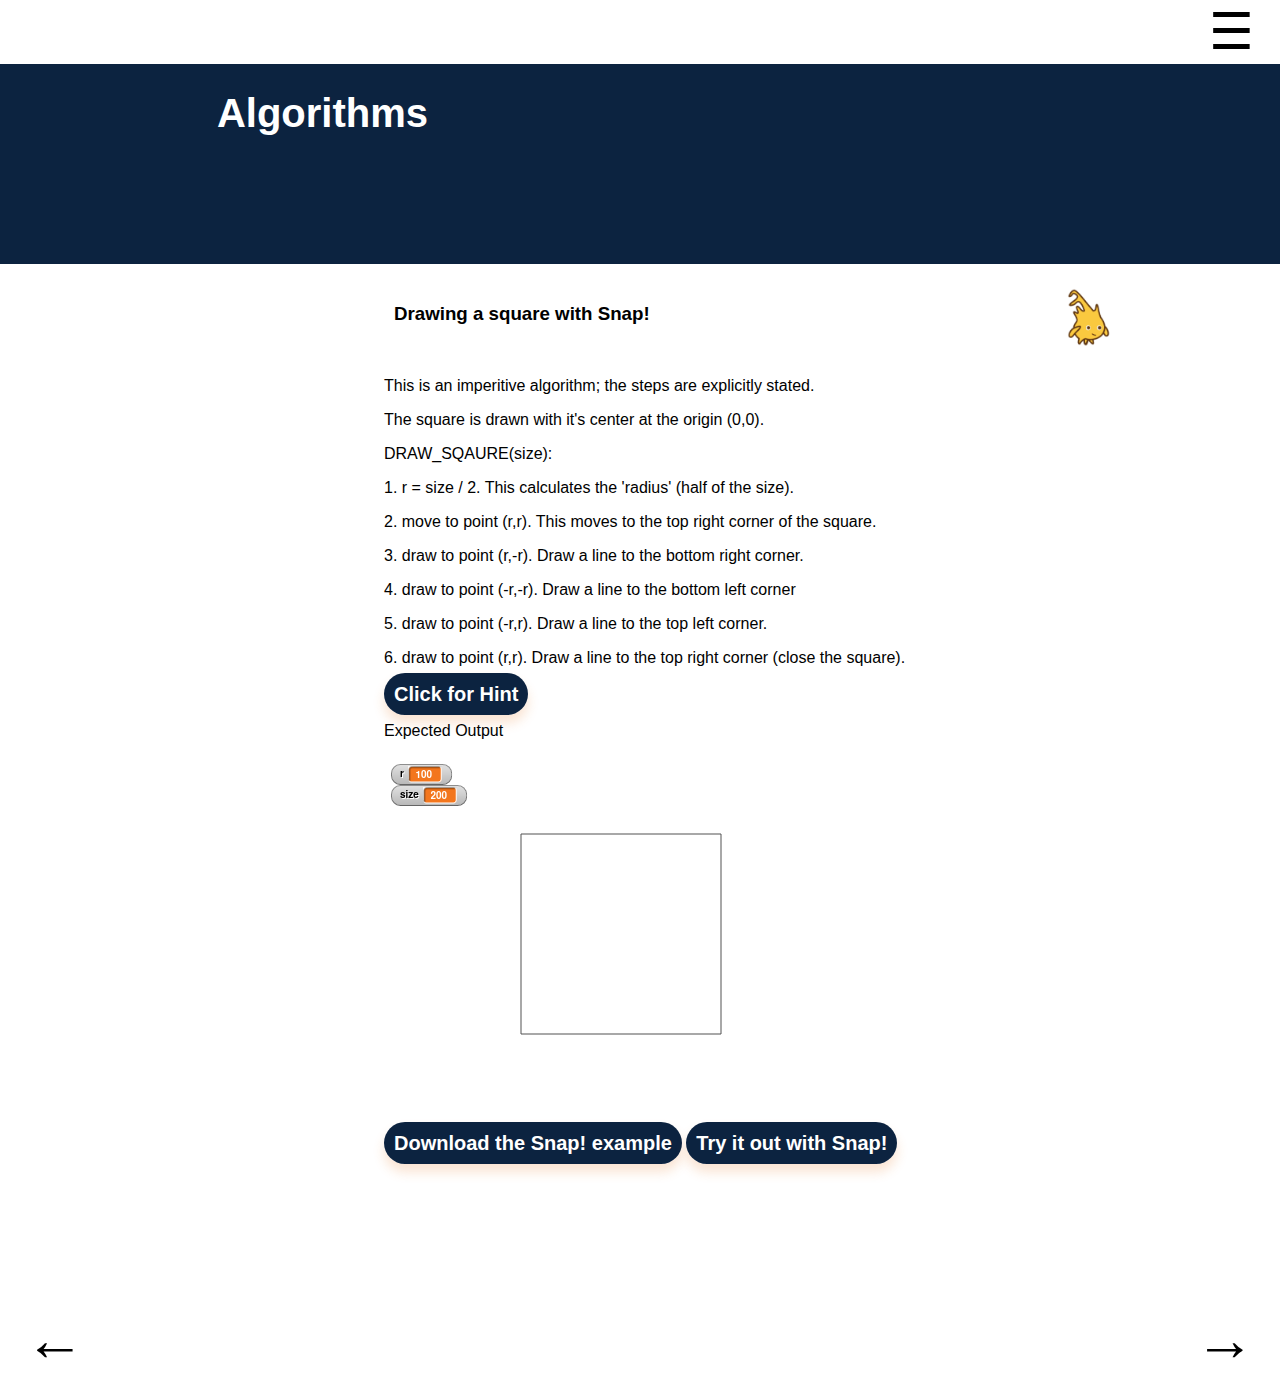
<file: algorithms/algorithms1.html>
<!DOCTYPE html>
<html lang="en">
  
    <head>
        <title>Algorithms</title>
        <meta name="viewport" content="width=device-width, initial-scale=1">
        <link rel="stylesheet" type="text/css" href="../style.css">
    </head>

    <body>
      
      <div id="overlay_content_1" class="overlay_2">
        <div id="overlay_content_2" class="ol_content">
          <button class="menuOff" onclick="turnOFFOverlay()" value= "0">&#x2715;</button>
          
          <a href="../index.html">Home</a>
          <a href="algorithms1.html"onclick="turnOFFOverlay()">Draw a Square</a>
          <a href="algorithms2.html"onclick="turnOFFOverlay()">Draw a Polygon</a>
          <a href="algorithms3.html"onclick="turnOFFOverlay()">Draw nested Polygons</a>
        
        </div>
      </div>

      <button class="menuOn" onclick="turnOnOverlay()" value= "0">&#9776;</button>
    
        <div class="bg-img2">
          <div class="NavGrid">
            <div class="topnav_title">
              <h1>Algorithms</h1>
            </div>     
          </div>
        </div>

           <div class="Programming_Container">
            <div class="Programming_Section">
              <div class="Programming_Section_header">
                <h3>Drawing a square with Snap! </h3>
                <img src="../assets/programming_activities/alonzo.png" alt="Avatar" class="avatar_index" style="max-width:60px;"></div>
                
                <p>This is an imperitive algorithm; the steps are explicitly stated.  </p>
                <p>The square is drawn with it's center at the origin (0,0). </p>
                
                <p>DRAW_SQAURE(size):</p>
                <p>1. r = size / 2. This calculates the 'radius' (half of the size).</p>
                <p>2. move to point (r,r). This moves to the top right corner of the square.</p>
                <p>3. draw to point (r,-r). Draw a line to the bottom right corner.</p>
                <p>4. draw to point (-r,-r). Draw a line to the bottom left corner</p>
                <p>5. draw to point (-r,r). Draw a line to the top left corner.</p>
                <p>6. draw to point (r,r). Draw a line to the top right corner (close the square).</p>

                <div class="hint">
                  <a onclick="document.getElementById('id01').style.display='block'" class="SnapButton">Click for Hint</a>
                </div>
                <div id="id01" class="modal">
                  <p><img src="../assets/algorithm_activities/DRAW_SQUARE HINT.png" alt="Avatar" class="hint" style="max-width:60%;"></p>
                </div>
                
                <p>Expected Output</p>
                <p><img src="../assets/algorithm_activities/DRAW_SQUARE OUTPUT.png" alt="Avatar" class="avatar_index" style="max-width:60%;"></p>

                <a href="/" download="DRAW_SQUARE.xml" class="SnapButton">Download the Snap! example</a>
            
                <a href="https://snap.berkeley.edu/snap/snap.html" target="_blank" class="SnapButton">Try it out with Snap!</a>
                
            </div>
            

           </div>

           <div class="Nav_buttons">
            <a href="../index.html" id="BWD">&#8592;</a><a href="algorithms2.html" id="FWD">&#8594;</a>
          </div>
          

           <script src="../script.js"></script>
    </body>
</html>
</file>
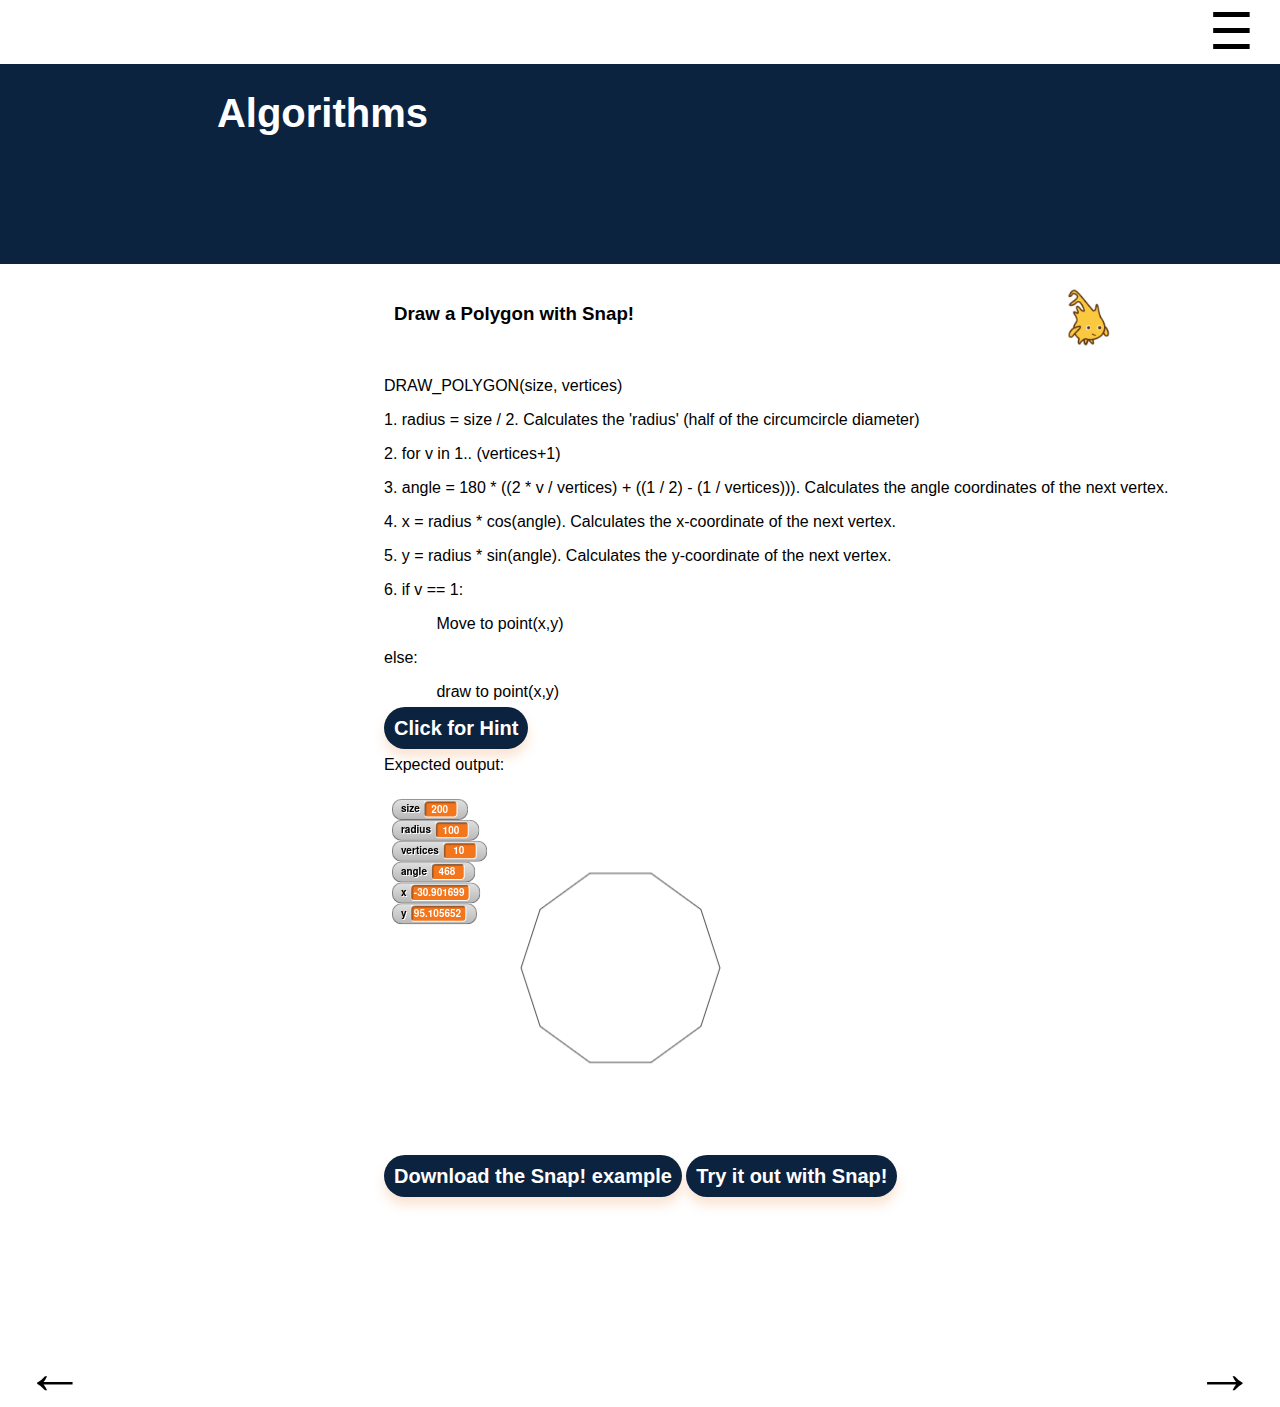
<file: algorithms/algorithms2.html>
<!DOCTYPE html>
<html lang="en">
  
    <head>
        <title>Algorithms</title>
        <meta name="viewport" content="width=device-width, initial-scale=1">
        <link rel="stylesheet" type="text/css" href="../style.css">
    </head>

    <body>
      
      <div id="overlay_content_1" class="overlay_2">
        <div id="overlay_content_2" class="ol_content">
          <button class="menuOff" onclick="turnOFFOverlay()" value= "0">&#x2715;</button>
          
          <a href="../index.html">Home</a>
          <a href="algorithms1.html"onclick="turnOFFOverlay()">Draw a Square</a>
          <a href="algorithms2.html"onclick="turnOFFOverlay()">Draw a Polygon</a>
          <a href="algorithms3.html"onclick="turnOFFOverlay()">Draw nested Polygons</a>
        
        </div>
      </div>

      <button class="menuOn" onclick="turnOnOverlay()" value= "0">&#9776;</button>
    
        <div class="bg-img2">
          <div class="NavGrid">
            <div class="topnav_title">
              <h1>Algorithms</h1>
            </div>     
          </div>
        </div>

           <div class="Programming_Container">
            <div class="Programming_Section">
              <div class="Programming_Section_header">
                <h3>Draw a Polygon with Snap!</h3>
                <img src="../assets/programming_activities/alonzo.png" alt="Avatar" class="avatar_index" style="max-width:60px;"></div>
                
                <p>DRAW_POLYGON(size, vertices)</p>
                <p>1. radius = size / 2. Calculates the 'radius' (half of the circumcircle diameter)</p>
                <p>2. for v in 1.. (vertices+1)</p>
                <p>3. angle = 180 * ((2 * v / vertices) + ((1 / 2) - (1 / vertices))). Calculates the angle coordinates of the next vertex.</p>
                <p>4. x = radius * cos(angle). Calculates the x-coordinate of the next vertex.</p>
                <p>5. y = radius * sin(angle). Calculates the y-coordinate of the next vertex.</p>
                <p>6. if v == 1:</p>
                <p>&emsp;&emsp;&emsp;  Move to point(x,y)</p>
                <p>    else:</p>
                <p>&emsp;&emsp;&emsp;  draw to point(x,y)</p>
   

                <div class="hint">
                  <a onclick="document.getElementById('id01').style.display='block'" class="SnapButton">Click for Hint</a>
                </div>
                <div id="id01" class="modal">
                  <p><img src="../assets/algorithm_activities/DRAW_POLYGON HINT.png" alt="Avatar" class="hint" style="max-width:60%;"></p>
                </div>

                <p>Expected output:</p>
                <p><img src="../assets/algorithm_activities/DRAW_POLYGON OUTPUT.png" alt="Avatar" class="avatar_index" style="max-width:60%;"></p>
        
                <a href="/" download="DRAW_POLYGON.xml" class="SnapButton">Download the Snap! example</a>

                <a href="https://snap.berkeley.edu/snap/snap.html" target="_blank" class="SnapButton">Try it out with Snap!</a>
                
            </div>
            

           </div>

           <div class="Nav_buttons">
            <a href="algorithms1.html" id="BWD">&#8592;</a><a href="algorithms3.html" id="FWD">&#8594;</a>
          </div>
          

           <script src="../script.js"></script>
    </body>
</html>
</file>
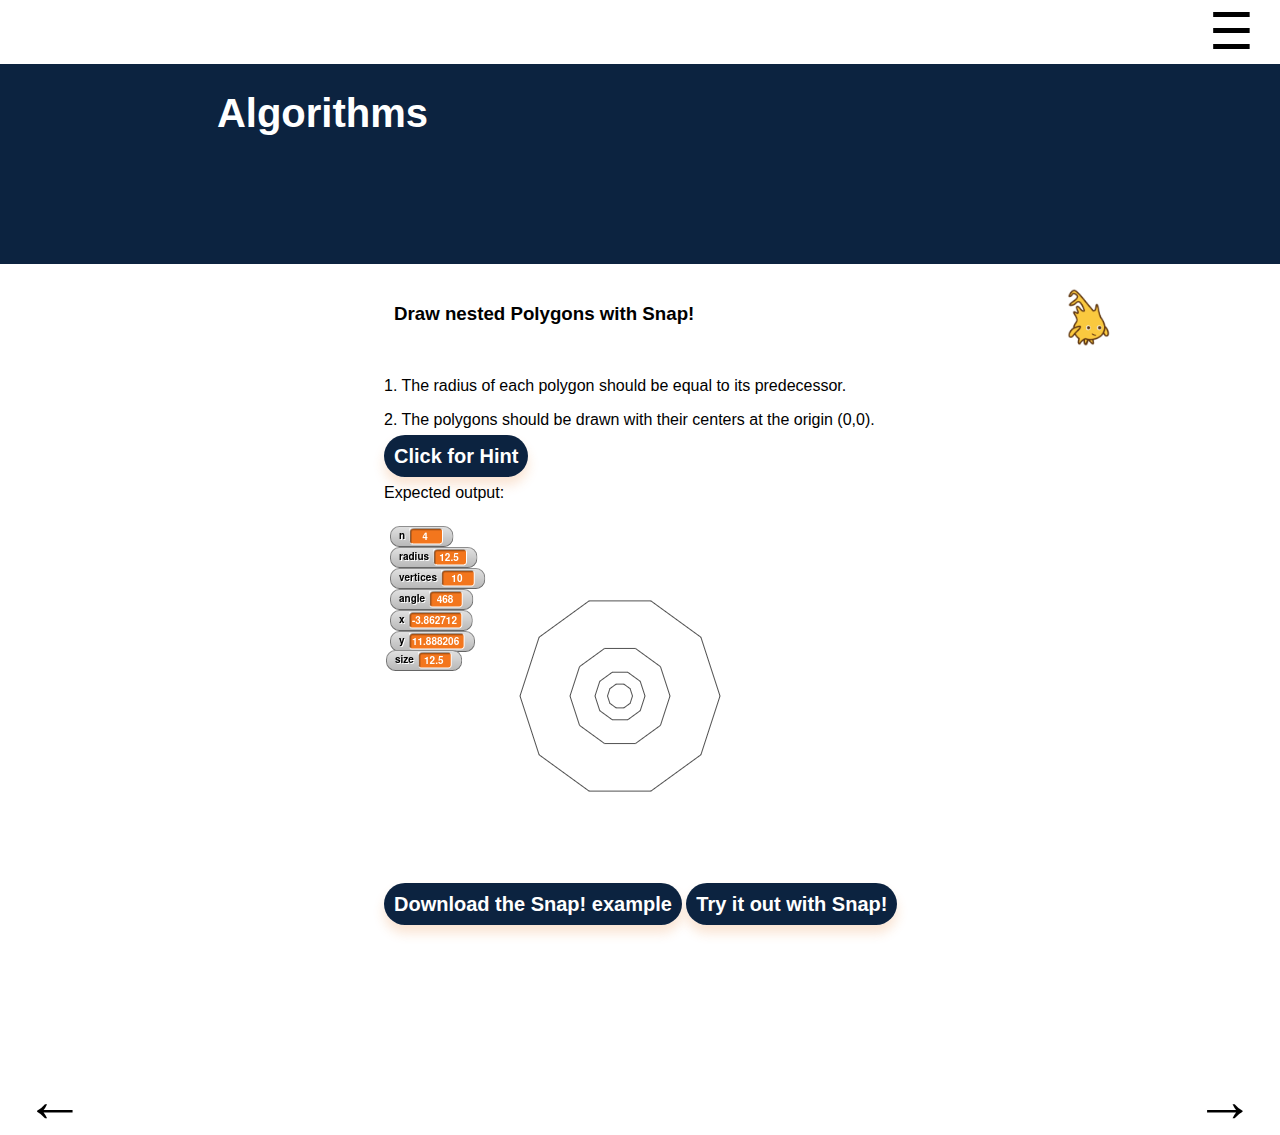
<file: algorithms/algorithms3.html>
<!DOCTYPE html>
<html lang="en">
  
    <head>
        <title>Algorithms</title>
        <meta name="viewport" content="width=device-width, initial-scale=1">
        <link rel="stylesheet" type="text/css" href="../style.css">
    </head>

    <body>
      
      <div id="overlay_content_1" class="overlay_2">
        <div id="overlay_content_2" class="ol_content">
          <button class="menuOff" onclick="turnOFFOverlay()" value= "0">&#x2715;</button>
          
          <a href="../index.html">Home</a>
          <a href="algorithms1.html"onclick="turnOFFOverlay()">Draw a Square</a>
          <a href="algorithms2.html"onclick="turnOFFOverlay()">Draw a Polygon</a>
          <a href="algorithms3.html"onclick="turnOFFOverlay()">Draw nested Polygons</a>
        
        </div>
      </div>

      <button class="menuOn" onclick="turnOnOverlay()" value= "0">&#9776;</button>
    
        <div class="bg-img2">
          <div class="NavGrid">
            <div class="topnav_title">
              <h1>Algorithms</h1>
            </div>     
          </div>
        </div>

           <div class="Programming_Container">
            <div class="Programming_Section">
              <div class="Programming_Section_header">
                <h3>Draw nested Polygons with Snap!</h3>
                <img src="../assets/programming_activities/alonzo.png" alt="Avatar" class="avatar_index" style="max-width:60px;"></div>
                
                
                <p>1. The radius of each polygon should be equal to its predecessor.</p>
                <p>2. The polygons should be drawn with their centers at the origin (0,0).</p>
                
   

                <div class="hint">
                  <a onclick="document.getElementById('id01').style.display='block'" class="SnapButton">Click for Hint</a>
                </div>
                <div id="id01" class="modal">
                  <p><img src="../assets/algorithm_activities/DRAW_NESTED_POLYGONS HINT.png" alt="Avatar" class="hint" style="max-width:60%;"></p>
                </div>

                <p>Expected output:</p>
                <p><img src="../assets/algorithm_activities/DRAW_NESTED_POLYGONS OUTPUT.png" alt="Avatar" class="avatar_index" style="max-width:60%;"></p>
                
                <a href="/" download="DRAW_NESTED_POLYGON.xml" class="SnapButton">Download the Snap! example</a>

                <a href="https://snap.berkeley.edu/snap/snap.html" target="_blank" class="SnapButton">Try it out with Snap!</a>
                
            </div>
            

           </div>


           <div class="Nav_buttons">
            <a href="algorithms2.html" id="BWD">&#8592;</a><a href="final_page.html" id="FWD">&#8594;</a>
          </div>

           <script src="../script.js"></script>
    </body>
</html>
</file>
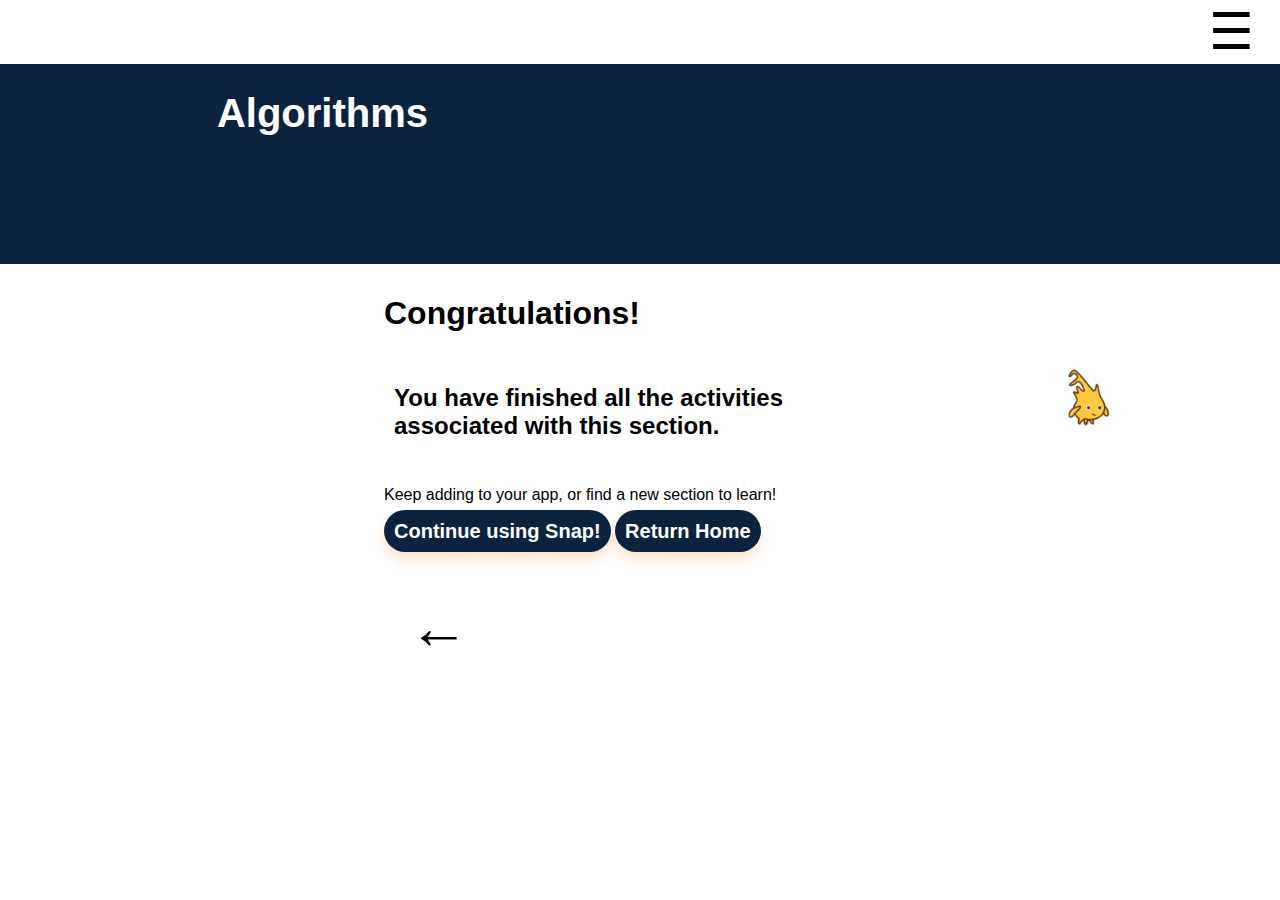
<file: algorithms/final_page.html>
<!DOCTYPE html>
<html lang="en">
  
    <head>
        <title>Algorithms</title>
        <meta name="viewport" content="width=device-width, initial-scale=1">
        <link rel="stylesheet" type="text/css" href="../style.css">
    </head>

    <body>
      
      <div id="overlay_content_1" class="overlay_2">
        <div id="overlay_content_2" class="ol_content">
          <button class="menuOff" onclick="turnOFFOverlay()" value= "0">&#x2715;</button>
          
          <a href="../index.html">Home</a>
          <a href="algorithms1.html"onclick="turnOFFOverlay()">Draw a Square</a>
          <a href="algorithms2.html"onclick="turnOFFOverlay()">Draw a Polygon</a>
          <a href="algorithms3.html"onclick="turnOFFOverlay()">Draw nested Polygons</a>
        
        </div>
      </div>

      <button class="menuOn" onclick="turnOnOverlay()" value= "0">&#9776;</button>
    
        <div class="bg-img2">
          <div class="NavGrid">
            <div class="topnav_title">
              <h1>Algorithms</h1>
            </div>     
          </div>
        </div>

           <div class="Programming_Container">
            <div class="Programming_Section">
                <h1>Congratulations! </h1>
              <div class="Programming_Section_header">
                <h2>You have finished all the activities associated with this section.</h2>
                <img src="../assets/programming_activities/alonzo.png" alt="Avatar" class="avatar_index" style="max-width:60px;"></div>
              
                <p>Keep adding to your app, or find a new section to learn! </p>
                
                <a href="https://snap.berkeley.edu/snap/snap.html" target="_blank" class="SnapButton">Continue using Snap!</a>
                <a href="../index.html" class="ReturnHome">Return Home</a>
                <div class="Nav_buttons">
                  <a href="algorithms3.html" id="BWD">&#8592;</a>
                </div>
            </div>
            

           </div>


          

           <script src="../script.js"></script>
    </body>
</html>
</file>
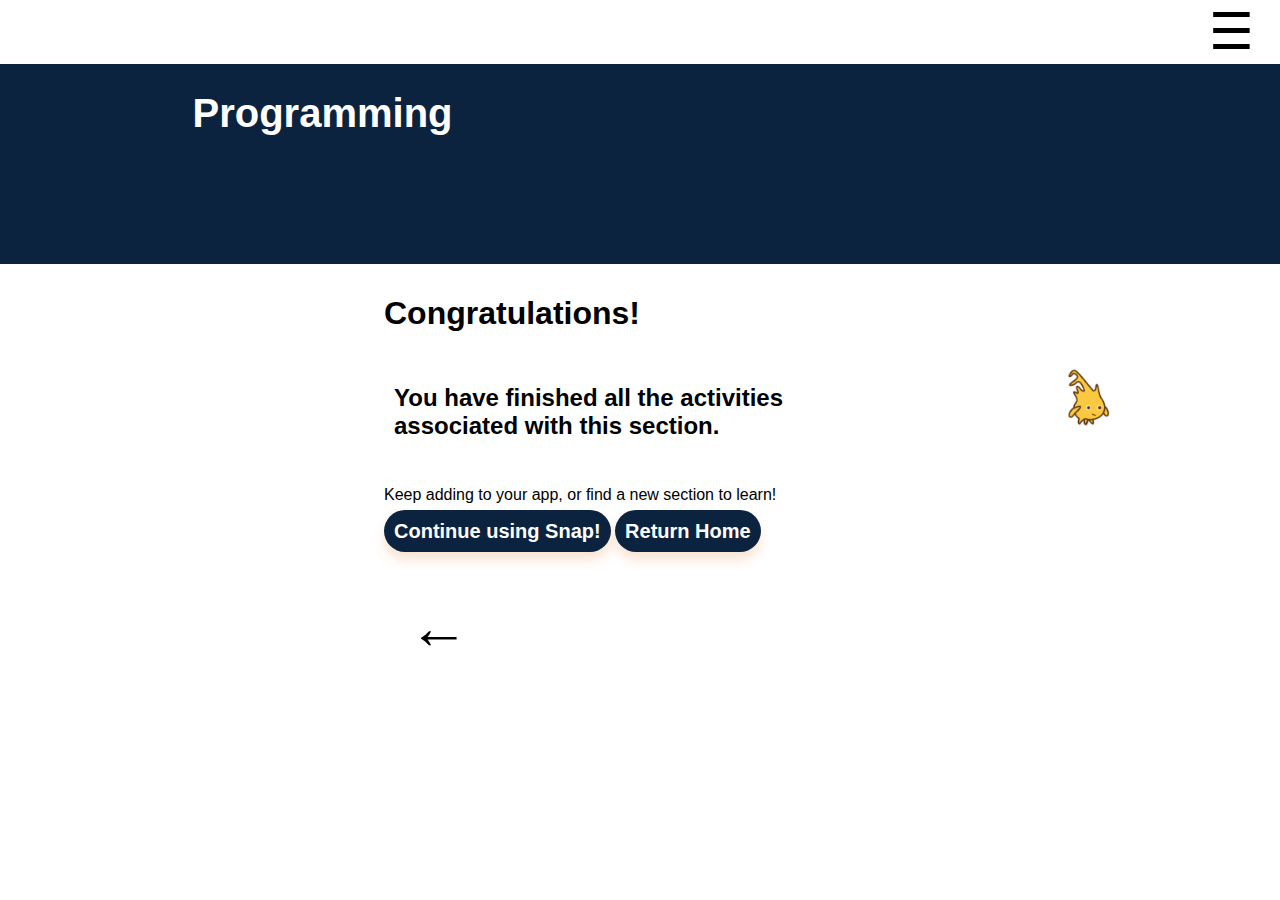
<file: programming/final_page.html>
<!DOCTYPE html>
<html lang="en">
  
    <head>
        <title>Programming</title>
        <meta name="viewport" content="width=device-width, initial-scale=1">
        <link rel="stylesheet" type="text/css" href="../style.css">
    </head>

    <body>
      
      <div id="overlay_content_1" class="overlay_2">
        <div id="overlay_content_2" class="ol_content">
          <button class="menuOff" onclick="turnOFFOverlay()" value= "0">&#x2715;</button>
          
          <a href="../index.html">Home</a>
          <a href="programming1.html"onclick="turnOFFOverlay()">Building App</a>
          <a href="programming2.html"onclick="turnOFFOverlay()">Random Block</a>
        
        </div>
      </div>

      <button class="menuOn" onclick="turnOnOverlay()" value= "0">&#9776;</button>
    
        <div class="bg-img2">
          <div class="NavGrid">
            <div class="topnav_title">
              <h1>Programming</h1>
            </div>     
          </div>
        </div>

           <div class="Programming_Container">
            <div class="Programming_Section">
                <h1>Congratulations! </h1>
              <div class="Programming_Section_header">
                <h2>You have finished all the activities associated with this section.</h2>
                <img src="../assets/programming_activities/alonzo.png" alt="Avatar" class="avatar_index" style="max-width:60px;"></div>
              
                <p>Keep adding to your app, or find a new section to learn! </p>
                
                <a href="https://snap.berkeley.edu/snap/snap.html" target="_blank" class="SnapButton">Continue using Snap!</a>
                <a href="../index.html" class="ReturnHome">Return Home</a>
                <div class="Nav_buttons">
                  <a href="programming2.html" id="BWD">&#8592;</a>
                </div>
            </div>
            

           </div>


          

           <script src="../script.js"></script>
    </body>
</html>
</file>
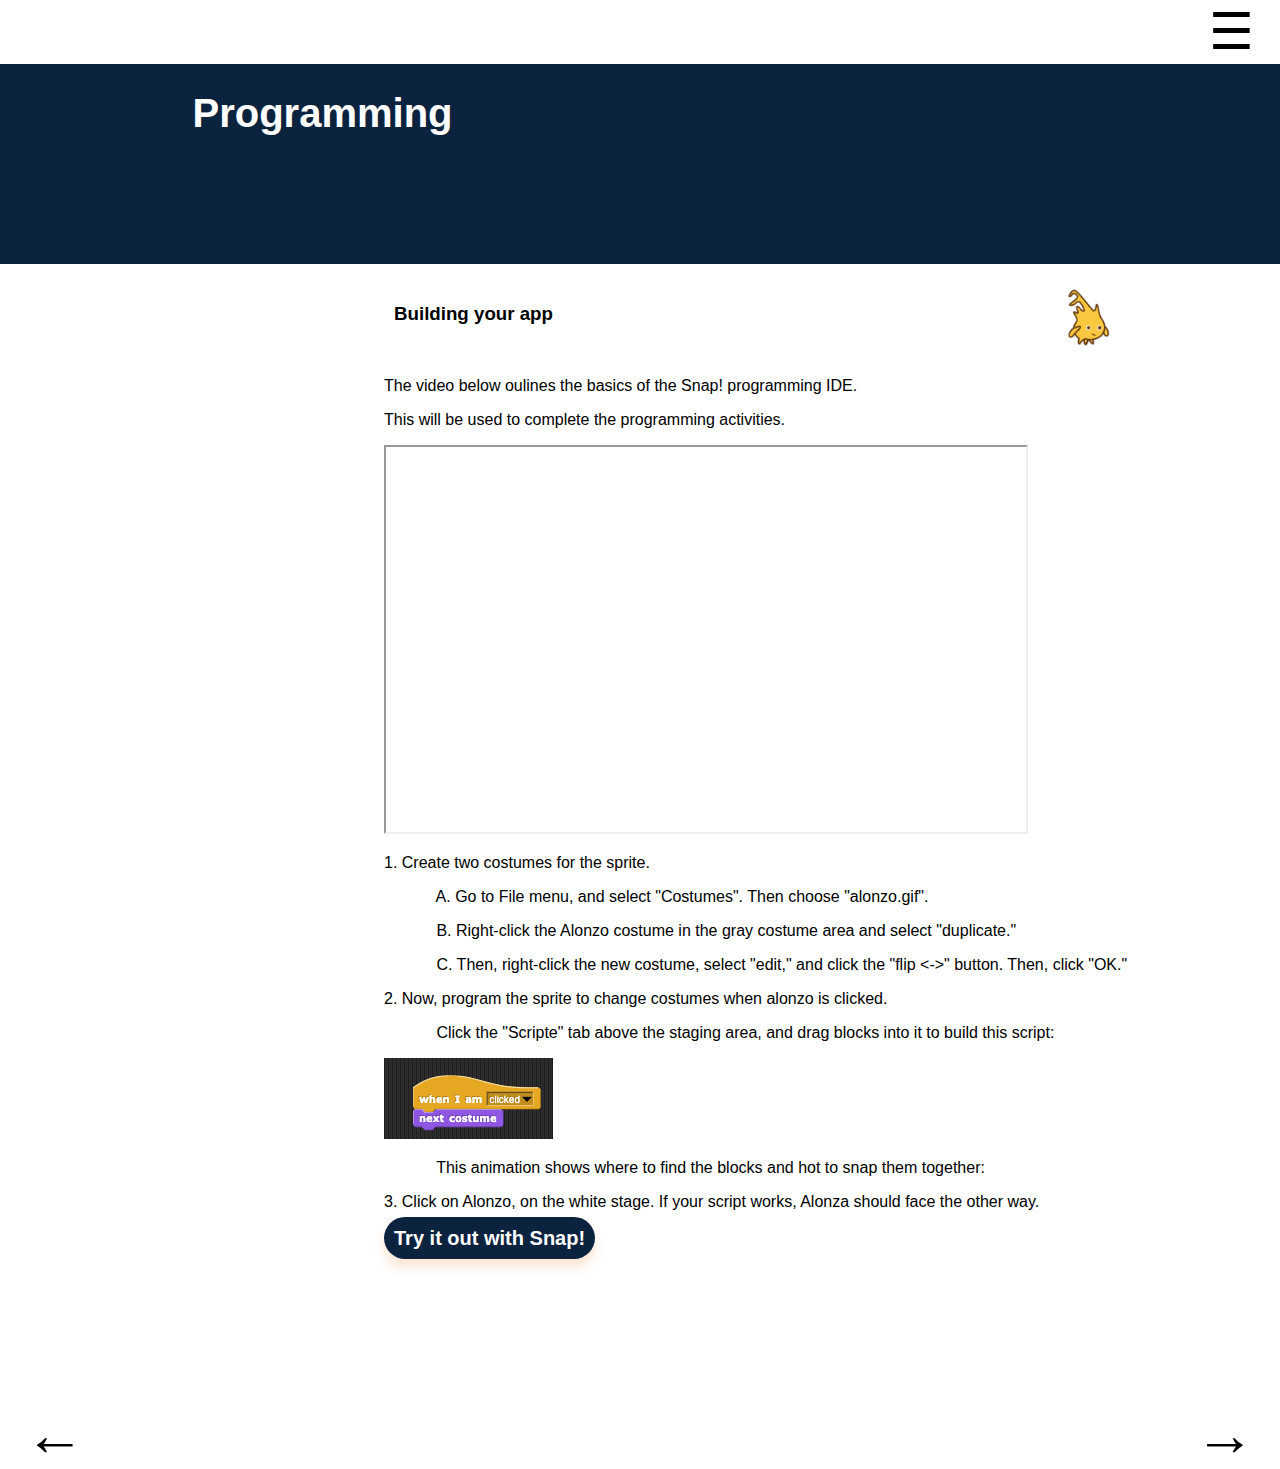
<file: programming/programming1.html>
<!DOCTYPE html>
<html lang="en">
  
    <head>
        <title>Programming</title>
        <meta name="viewport" content="width=device-width, initial-scale=1">
        <link rel="stylesheet" type="text/css" href="../style.css">
    </head>

    <body>
      
      <div id="overlay_content_1" class="overlay_2">
        <div id="overlay_content_2" class="ol_content">
          <button class="menuOff" onclick="turnOFFOverlay()" value= "0">&#x2715;</button>
          
          <a href="../index.html">Home</a>
          <a href="programming1.html"onclick="turnOFFOverlay()">Building App</a>
          <a href="programming2.html"onclick="turnOFFOverlay()">Random Block</a>
        
        </div>
      </div>

      <button class="menuOn" onclick="turnOnOverlay()" value= "0">&#9776;</button>
    
        <div class="bg-img2">
          <div class="NavGrid">
            <div class="topnav_title">
              <h1>Programming</h1>
            </div>     
          </div>
        </div>

           <div class="Programming_Container">
            <div class="Programming_Section">
              <div class="Programming_Section_header">
                <h3>Building your app</h3>
                <img src="../assets/programming_activities/alonzo.png" alt="Avatar" class="avatar_index" style="max-width:60px;"></div>
                
                <p>The video below oulines the basics of the Snap! programming IDE.  </p>
                <p>This will be used to complete the programming activities.  </p>
                <iframe width="640" height="385"
                  src="https://www.youtube.com/embed/3Adr7e0UIcE">
                </iframe>

                <p>1. Create two costumes for the sprite. </p>
                <p>&emsp;&emsp;&emsp; A. Go to File menu, and select "Costumes". Then choose "alonzo.gif".</p>
                <p>&emsp;&emsp;&emsp; B. Right-click the Alonzo costume in the gray costume area and select "duplicate."</p>
                <p>&emsp;&emsp;&emsp; C. Then, right-click the new costume, select "edit," and click the "flip <->" button. Then, click "OK."</p>
                <p>2. Now, program the sprite to change costumes when alonzo is clicked. </p>
                <p>&emsp;&emsp;&emsp; Click the "Scripte" tab above the staging area, and drag blocks into it to build this script:</p>
                <p><img src="../assets/programming_activities/programming_1_blocks.png" alt="Avatar" class="avatar_index" style="max-width:60%;"></p>
                <p>&emsp;&emsp;&emsp; This animation shows where to find the blocks and hot to snap them together:</p>
                <p>3. Click on Alonzo, on the white stage. If your script works, Alonza should face the other way. </p>
                
                <a href="https://snap.berkeley.edu/snap/snap.html" target="_blank" class="SnapButton">Try it out with Snap!</a>
                
            </div>
            

           </div>

           <div class="Nav_buttons">
            <a href="../index.html" id="BWD">&#8592;</a><a href="programming2.html" id="FWD">&#8594;</a>
          </div>
          

           <script src="../script.js"></script>
    </body>
</html>
</file>
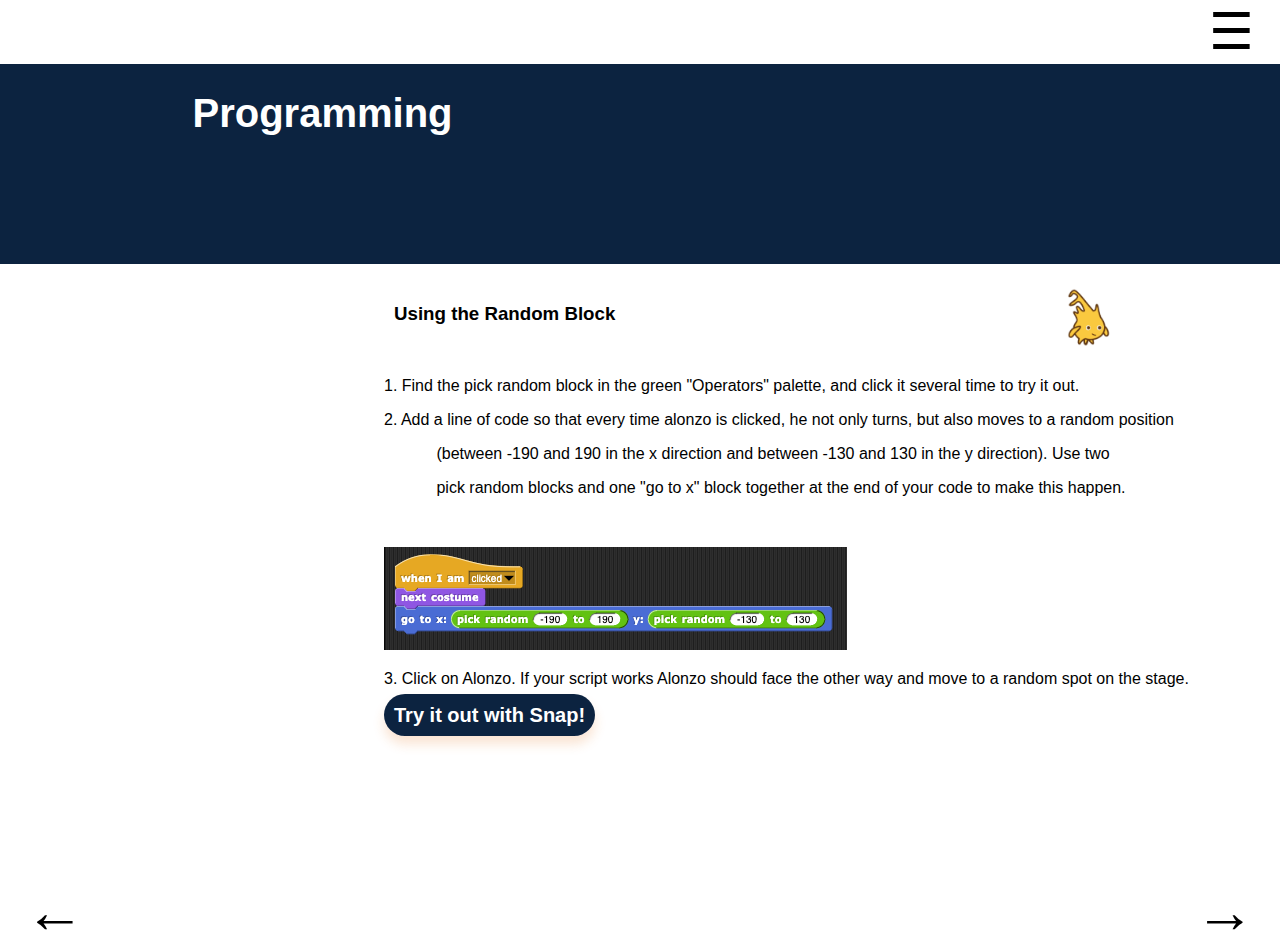
<file: programming/programming2.html>
<!DOCTYPE html>
<html lang="en">
  
    <head>
        <title>Programming</title>
        <meta name="viewport" content="width=device-width, initial-scale=1">
        <link rel="stylesheet" type="text/css" href="../style.css">
    </head>

    <body>
      
      <div id="overlay_content_1" class="overlay_2">
        <div id="overlay_content_2" class="ol_content">
          <button class="menuOff" onclick="turnOFFOverlay()" value= "0">&#x2715;</button>
          
          <a href="../index.html">Home</a>
          <a href="programming1.html"onclick="turnOFFOverlay()">Building App</a>
          <a href="programming2.html"onclick="turnOFFOverlay()">Random Block</a>
        
        </div>
      </div>

      <button class="menuOn" onclick="turnOnOverlay()" value= "0">&#9776;</button>
    
        <div class="bg-img2">
          <div class="NavGrid">
            <div class="topnav_title">
              <h1>Programming</h1>
            </div>     
          </div>
        </div>

           <div class="Programming_Container">
            <div class="Programming_Section">
              <div class="Programming_Section_header">
                <h3>Using the Random Block</h3>
                <img src="../assets/programming_activities/alonzo.png" alt="Avatar" class="avatar_index" style="max-width:60px;"></div>
              
                <p>1. Find the pick random block in the green "Operators" palette, and click it several time to try it out. </p>
                <p>2. Add a line of code so that every time alonzo is clicked, he not only turns, but also moves to a random position </p>
                <p>&emsp;&emsp;&emsp; (between -190 and 190 in the x direction and between -130 and 130 in the y direction). Use two</p>
                <p>&emsp;&emsp;&emsp; pick random blocks and one "go to x" block together at the end of your code to make this happen.</p>
                <p>&emsp;&emsp;&emsp; </p>
                <p><img src="../assets/programming_activities/programming_2_blocks.png" alt="Avatar" class="avatar_index" style="max-width:60%;"></p>
        
                <p>3. Click on Alonzo. If your script works Alonzo should face the other way and move to a random spot on the stage.</p>
                
                <a href="https://snap.berkeley.edu/snap/snap.html" target="_blank" class="SnapButton">Try it out with Snap!</a>
                
            </div>
            

           </div>

           <div class="Nav_buttons">
            <a href="programming1.html" id="BWD">&#8592;</a><a href="final_page.html" id="FWD">&#8594;</a>
          </div>
          

           <script src="../script.js"></script>
    </body>
</html>
</file>
<file: style.css>
html, body {
  height: 100%;
  scroll-behavior: smooth;
  

}

body {
  background-color: #fff;
  font-family: sans-serif;
  margin: 0;
  
}


hr {
  border-color: rgb(232, 119, 34);
}



.bg-img {
  background-image: url("assets/banner.png");
  
  min-height: 300px;

  background-position: center;
  background-repeat: no-repeat;
  background-size: fill;
  position: relative;
}

  .NavGrid {
    display:grid;
    grid-template-columns: 50% 50%;
    text-align: center;
  }

  .topnav_title {
    text-align: center;
    color: #ffffff;
    font-size: 1.25rem;
    padding-left: 5px;
  }

  .bg-img2 {
    min-height: 200px;
    background-color: rgb(12,35,64);
    background-position: center;
    background-repeat: no-repeat;
    background-size: fill;
    position: relative;
  }


  
  .container {
    margin: 0px;
    width: auto;
  }

  
  
  .topnav {
    float:right;
    /*overflow:hidden;*/
    position:relative;
    
    border-radius: 25px;

  }

  .topnav a {
    float:right;
    color: #000000;
    text-align: center;
    padding: 14px 16px;
    text-decoration: none;
    font-size: 20px;
    font-weight: bold;
  }
  
  .topnav img {
    max-width: 50px;
    padding-right: 20px;
  }
  
  .topnav a:hover {
    background-color: #ddd;
    color: black;
  }
  
  

  .Container1 {

    padding-top: 10px;
    padding-bottom: 50px;
    width:100%;
    display:grid;
    /**grid-template-columns: 50% 50%;*/
    grid-template-columns: repeat(auto-fill, 50%);
    text-align: center;
  }

  .divider hr {
    border-radius: 25px;
    position: relative;
    border: none;
    height: 10px;
    background: rgb(12,35,64);
    margin-bottom: 10px;
  }

  .Container2 {
    padding-top: 50px;
    display:grid;
    /**grid-template-columns: 50% 50%;*/
    grid-template-columns: repeat(auto-fill, 40%);
    text-align: center;
  }

  .Section1{
    box-shadow: 0 8px 12px 0 rgba(0,0,0,0.2);
    padding:10px;
    border-radius: 25px;
    
  }

  .Section1 img {
    max-width: 80%;
    box-shadow: 0 8px 12px 0 rgba(0,0,0,0.2);
    border-radius: 25px;
  }


  .Section2 {
    padding:10px;
    display: grid;
    /**grid-template-columns: 30% 30% 30%;*/
    grid-template-columns: repeat(auto-fill, 175px);
    grid-gap: 20px;

  }

  .Section2 a {
    text-decoration: none;
    background-color: none;
  }

  .Section3 {
    padding:10px;
  }

  .Section3 a {
    text-decoration: none;
    background-color: none;
  }



  .Section4 {
    padding:10px;
    display:grid;
    grid-template-columns: 100%;
    grid-gap:10px;
  }

  .Programming_Container {
    padding-top: 10px;
    padding-bottom: 100px;
    width:100%;
    text-align: left;
    margin-left: 30%;
    
  }

  .SnapButton {
    color: white;
    background-color: rgb(12,35,64);
    text-align: center;
    text-decoration:solid;
    padding: 10px 10px;
    font-size: 20px;
    font-weight: bold;
    box-shadow: 0 8px 12px 0 rgba(232, 119, 34, 0.2);
    border-radius: 25px;
  }

  .SnapButton:hover{
    box-shadow: 0 8px 12px 0 rgba(232, 119, 34, 0.6);
  }

  .ReturnHome {
    color: white;
    background-color: rgb(12,35,64);
    text-align: center;
    text-decoration:solid;
    padding: 10px 10px;
    font-size: 20px;
    font-weight: bold;
    box-shadow: 0 8px 12px 0 rgba(232, 119, 34, 0.2);
    border-radius: 25px;
  }

  .ReturnHome:hover {
    box-shadow: 0 8px 12px 0 rgba(232, 119, 34, 0.6);
  }

  .Programming_Section_header {
    padding:10px;
    display:grid;
    grid-template-columns: 40% 50%;
   

  }

  .Programming_Section_header img{
    padding-left: 25%;
  }

  .Nav_buttons {
    padding-top:50px;
    padding-left: 25px;
    padding-right: 25px;
  }

  #BWD {
    float:left;
  }

  #FWD {
    float:right;
  }

  .Nav_buttons a{
    text-decoration: none;
    color:#000;
    font-size: 60px;
  }

  .Nav_buttons a:hover{
    text-decoration: none;
    color:#000;
    font-size: 65px;
    box-shadow: 0 8px 12px 0 rgba(0, 0, 0, 0.2);
    border-radius: 25px;
    
  }





  .program {
    text-align: center;
    border-radius: 25px;
    box-shadow: 0 8px 12px 0 rgba(0,0,0,0.2);
    transition: 0.2s;
    padding: 15px;
  }

  .program:hover {
    box-shadow: 0 12px 30px 0 rgba(0,0,0,0.2);
    opacity:60%;
    background-color: #a4a4a4;
  }

  .program:active {
    box-shadow: 0 12px 30px 0 rgba(0,0,0,0.2);
    opacity:40%;
    background-color: #7c7b7b;
  }

  .program img{
    border-radius: 25px;
  }

  .program p {
    font-size: 16px;
    font-weight: bold;
    color:#000000;
  }

  .benefit {
    position: relative;
    box-shadow: 0 12px 30px 0 rgba(0,0,0,0.2);
    border-radius: 25px;
    text-align: center;
    padding:40px;
  }

  


  .footer {
    padding-left: 25px;
    background-color: rgb(12,35,64);
    color: #ffffff;
    padding-top: 0;
    height: auto;
    display:grid;
    grid-template-columns: repeat(2, 1fr);
    padding-bottom: 25px;
  }



  .footer_Section_2 {
    padding-right: 20px;
  }
  .footer_Section_1 {
    padding-right: 20px;
  }

  .footer_Section_2 h3 {
    font-size: 24px;
  }

  .footer_Section_2 p {
    font-size: 16px;
  }

  .footer_Section_1 h3 {
    font-size: 24px;
  }

  .footer_Section_1 p {
    font-size: 12px;
  }

  .footer_content_1 {
    display:grid;
    grid-template-columns: repeat(2, 1fr);
    grid-template-rows: repeat(2, 1fr);
    grid-gap: 20px;
    padding-bottom: 20px;
  }

  .footer_content_1 p {
    font-size: 14px;
    margin-bottom: 1px; 
  }


  










.ol_content {
  display: none;
  text-align: center;
  
  height:100%;
  width:100%;


  
  z-index: 1; 
  background-color: rgba(0,0,0, 0.9); 
  overflow-x: hidden; 
  transition: 1s; 


}

.ol_content > a {
  display: block;  
  margin-top: 3%;
  width:20%;
  margin-left: auto;
  margin-right: auto;
  
  font-size: 2.5rem;
  
  text-decoration: none;

  color:white;
  

  
}

.ol_content > a:hover {
  box-shadow: 0 12px 30px 0 rgb(255, 255, 255);
 }

 .overlay_content_2 {
  text-align: center;
 }



.menuOff {
  font-size: 50px;
  background-color: inherit;
  color:white;
  outline:none;
  box-shadow: none;
  float:right;
  border: none;
}

.menuOn {
  font-size: 50px;

  background-color: white;
  outline:none;
  box-shadow: none;
  text-decoration: none;
  border: none;
  border-radius: 25%;
  margin-left: 94vw;
  margin-top: 2px;
  margin-bottom: 2px;
  
}

.menuOn:hover {
  box-shadow: 0 2px 2px 0 rgba(0,0,0,0.2);
}





@media only screen and (max-width: 800px) {
  .Container1 {
    padding:20px;
    grid-template-columns: repeat(auto-fill, 90%);
  }
  .topnav_title {
    font-size: 1rem;
    
  }
  
}







.modal {
  display: none; 
  position: fixed; 
  z-index: 1; 
  left: 0;
  top: 0;
  width: 100%; 
  height: 100%;
  overflow: auto; 
  background-color: rgb(0,0,0);
  padding-top: 60px;
  text-align:center;
  
}


.modal-content {
  background-color: #000000;
  margin: 5px auto; 
  border: 1px solid #888;
  width: 60%; 
  height:20%;
  padding-top: 50px;
  color:white;

}

input[type=text] {
  width: 30%;
  padding: 12px 20px;
  margin: 8px 0;
  box-sizing: border-box;
  background-color: #000;
  color:white;
}




.close {

  position: absolute;
  right: 25px;
  top: 0;
  color: #000;
  font-size: 35px;
  font-weight: bold;
}


.close:hover,
.close:focus {
  color: red;
  cursor: pointer;
}








.animate {
  -webkit-animation: animatezoom 0.6s;
  animation: animatezoom 0.6s
}

@-webkit-keyframes animatezoom {
  from {-webkit-transform: scale(0)}
  to {-webkit-transform: scale(1)}
}

@keyframes animatezoom {
  from {transform: scale(0)}
  to {transform: scale(1)}
}
</file>
